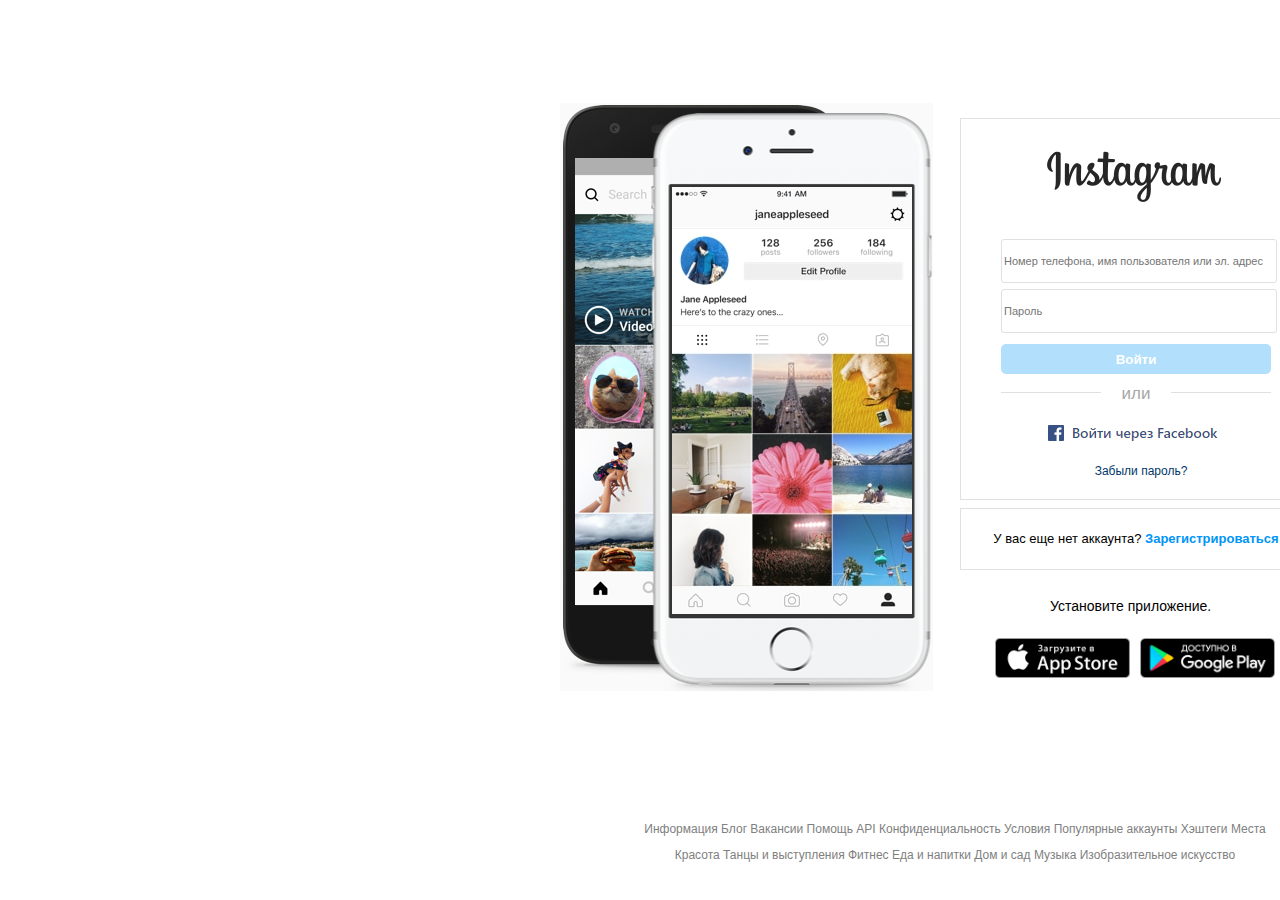
<file: instagram.html>
<!DOCTYPE html>
<html>
    <head>
        <title>
            Instagram login page
        </title>
        <style>
            html{
                font-family:"Arial",sans-serif;
            }
            hr{
                border: none;
                background-color: rgba(207, 207, 207, 0.65);
                color: rgba(14, 14, 14, 0.65);
                height: 1px;
                width:270px;
            }
            A{
                text-decoration: none;
            }
            ul li {
                display: inline-block;
                padding: 0 0 0 15;
            }
            #main{
                position: absolute;
                top:103px;
                left:560px;
                width:750px;

            }
            #login-window{
                position:absolute;
                left:400px;
                top:15px;
                width:350px;
                height:380px;
                border:1px solid rgb(224, 224, 224);
            }
            #registration-window{
                position:absolute;
                left:400px;
                top:405px;
                width:350px;
                height:60px;
                border:1px solid rgb(224, 224, 224);
                text-align: center;
                font-size: 13px;
                line-height:60px;
            }
            #input-prompts{
                position:absolute;
                top:105px;
                left:40px;
            }
            #input-field{
                font-size: 11px;
                position:absolute;
                top:15px;
                width:270px;
                height:40px;
                border:1px solid rgb(224, 224, 224);
                border-radius: 3px;
            }
            #password-input{
                position:absolute;
                top:50px;
            }
            #login-button{
                position:absolute;
                top:120px;
                width:270px;
                height:30px;
                border-radius:5px;
                border:none;
                background-color:rgba(0, 149, 246, 0.3);
                color:white
            }
            #login-button-div{
                font-weight: 300;
            }
            #line{
                position: absolute;
                top:160px;
            }
            #or{
                position: absolute;
                top:0px;
                width:70px;
                left:100px;
                text-align: center;
                background-color: white;
                color: rgb(167, 167, 167);
                font-size: 17px;
            }
            #login-via-facebook{
                position: absolute;
                top:190px;
            }
            #forgot-password{
                position: absolute;
                text-align: center;
                font-size: 12px;
                top:240px;
                width:280px;
            }
            #install-app{
                position: absolute;
                top:480px;
                left:400px;
                width:350px;
                height:120px;
                font-size:14px;
            }
            #install-app-title{
                padding-left:90px;
                position:absolute;
                top:15px;
                width:350;
                text-align: center;
            }
            #app-store{
                position:absolute;
                top:55px;
                left:35px;
            }
            #google-play{
                position:absolute;
                top:55px;
                left:180px;
            }
            #bottom-text{
                position: absolute;
                top:707px;
                width:750px;
                font-size:12px;
                text-align: center;
            }
        </style>
    </head>
    <body link="grey" vlink="grey">
        <div id="main">
            <div id="picture">
                <img src="instagram.png">
            </div>
            <div id="login-window">
                <img src="inst-logo.png">
                <div id="input-prompts">
                    <div id="login-input">
                        <input id="input-field" type="text" placeholder="Номер телефона, имя пользователя или эл. адрес" > 
                    </div>
                    <div id="password-input">
                        <input id="input-field" type="password" placeholder="Пароль"> 
                    </div>
                    <div id="login-button-div">
                        <button id ="login-button" type="submit"><strong>Войти</strong></button>
                    </div>
                    <div id="line">
                        <hr>
                        <div id="or"> 
                            или
                        </div>
                    </div>
                    <div id="login-via-facebook">
                        <a href="https://kbtu.kz"><img src="inst-login-via-facebook.png"></a>
                    </div>
                    <div id="forgot-password">
                        <a href="https://kbtu.kz" style="color:rgb(0, 55, 107)">Забыли пароль?</a>
                    </div>
                </div>
                
            </div>
            <div id="registration-window">
                У вас еще нет аккаунта? <a href="https://kbtu.kz" style="color:rgb(0, 149, 246);font-weight: 600;">Зарегистрироваться</a>
            </div>
            <div id="install-app">
                <div id="install-app-title">
                    <span>Установите приложение.</span>
                </div>
                <div id="app-store">
                    <a><img src="app-store.png" width="135"></a>
                </div>
                <div id="google-play">
                    <a><img src="google-play.png" width="135"></a>
                </div>
            </div>
            

            <div id="bottom-text">
                <ul id=>
                    <li style="padding:0"><a href="http://kbtu.kz" target="_blank">Информация</a></li>
                    <li><a href="http://kbtu.kz" target="_blank">Блог</a></li>
                    <li><a href="http://kbtu.kz" target="_blank">Вакансии</a></li>
                    <li><a href="http://kbtu.kz" target="_blank">Помощь</a></li>
                    <li><a href="http://kbtu.kz" target="_blank">API</a></li>
                    <li><a href="http://kbtu.kz" target="_blank">Конфиденциальность</a></li>
                    <li><a href="http://kbtu.kz" target="_blank">Условия</a></li>
                    <li><a href="http://kbtu.kz" target="_blank">Популярные аккаунты</a></li>
                    <li><a href="http://kbtu.kz" target="_blank">Хэштеги</a></li>
                    <li><a href="http://kbtu.kz" target="_blank">Места</a></li>
                </ul>
                <ul>
                    <li><a href="http://kbtu.kz" target="_blank">Красота</a></li>
                    <li><a href="http://kbtu.kz" target="_blank">Танцы и выступления</a></li>
                    <li><a href="http://kbtu.kz" target="_blank">Фитнес</a></li>
                    <li><a href="http://kbtu.kz" target="_blank">Еда и напитки</a></li>
                    <li><a href="http://kbtu.kz" target="_blank">Дом и сад</a></li>
                    <li><a href="http://kbtu.kz" target="_blank">Музыка</a></li>
                    <li><a href="http://kbtu.kz" target="_blank">Изобразительное искусство</a></li>
                </ul>
            </div>
        </div>
    </body>
</html>
</file>
